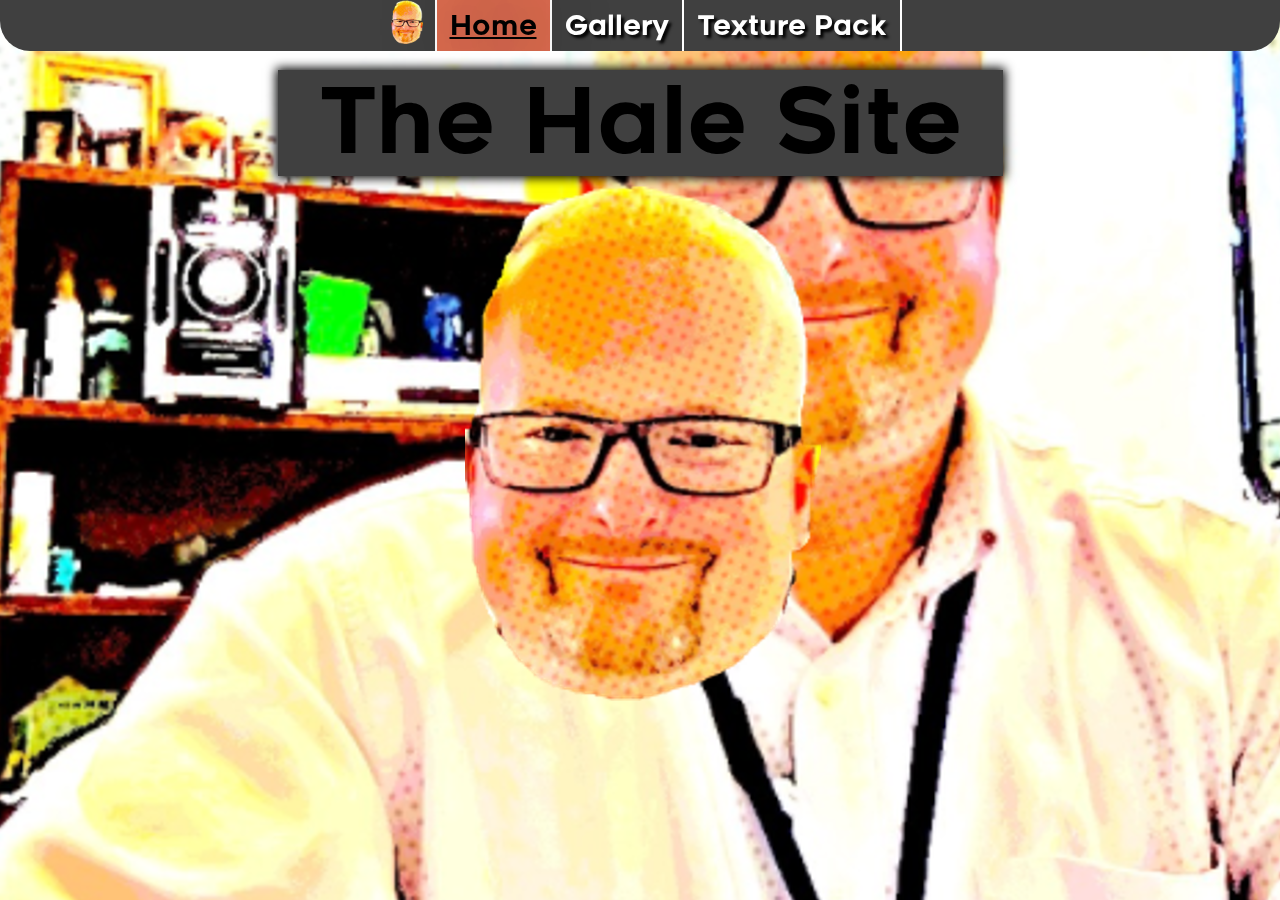
<file: index.html>
<!DOCTYPE html>
<html lang="en">
    <link rel="stylesheet" href="Style.css">
<head>  
    <meta name="viewport" content="width=device-width, initial-scale=1">
    <title> The Hale Site </title>
</head>
<body>  
   
    <!--Nav Bar-->
    <ul class = "top roundedcorner">
        
        <li class = "nav spin"><a href="Secret.html" class="nav"><img src="Halezoom.webp" height="43.5px" width="32px" alt="Hale"></a></li>
        
        <li><a href="index.html" class="active">Home</a></li>
        
        <li><a href="Gallery.html" class="normalhover">Gallery</a></li>
        
        <li><a href="Texturepack.html" class="normalhover">Texture Pack</a></li>
    
    </ul> 
   
    <div class="introtext center">The Hale Site</div>
    <p class="center subtitle-home">Hover on the Hale</p>

    <!--HaleImg-->
    <div class="center"><img class="Hale" src="Halezoom.webp" alt="Hale" height="1042"></div>
      
</body>
</html>
</file>
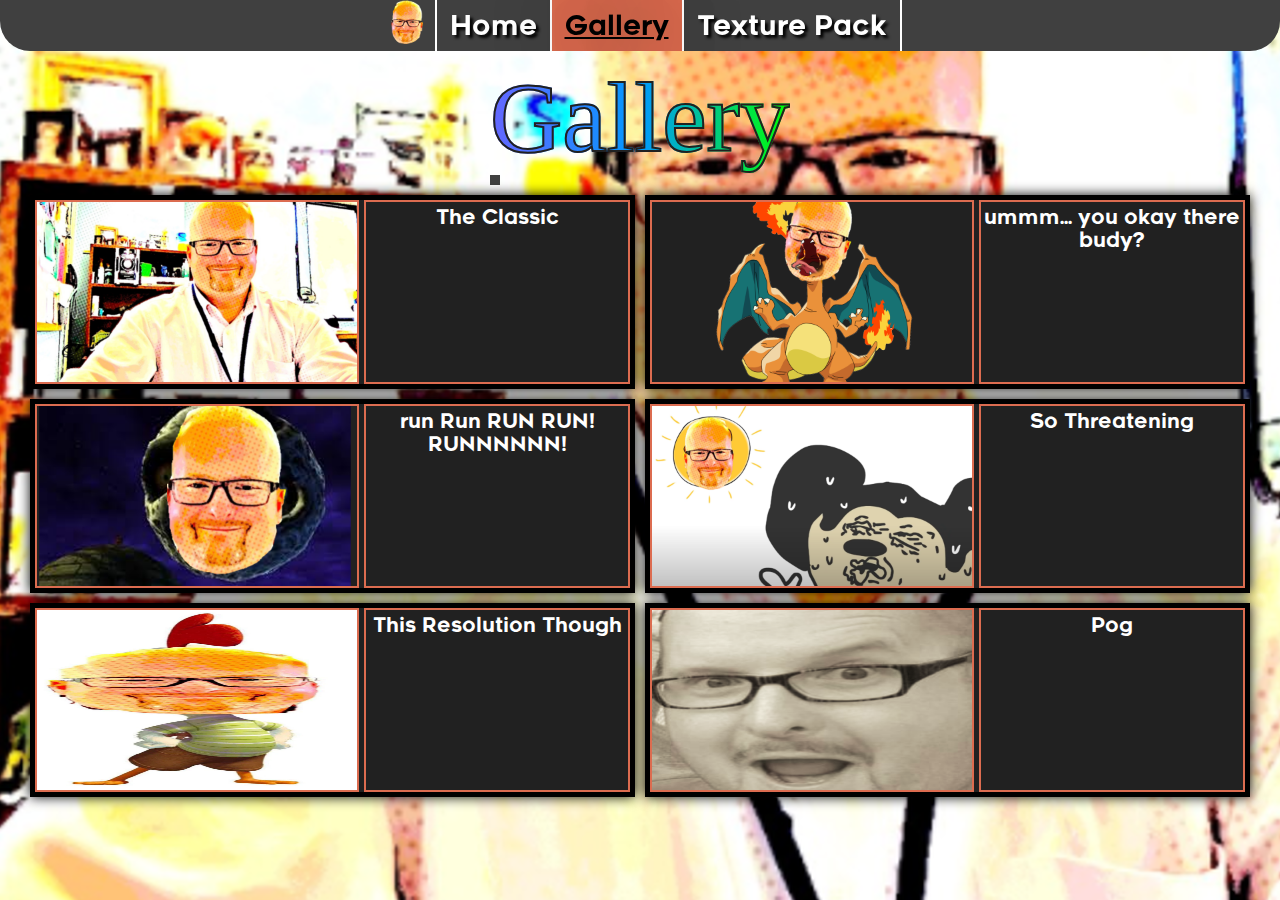
<file: Gallery.html>
<!DOCTYPE html>
<html lang="en">
    <link rel="stylesheet" href="Gallery.css">
<head>  
    <meta name="viewport" content="width=device-width, initial-scale=1">
    <title> Gallery - The Hale Site</title>
</head>
<body> 
 
 <!--Nav Bar-->
<ul class = "top roundedcorner center">
    
    <li class = "nav"><a href="Secret.html" class="nav"><img src="Halezoom.webp" height="43.5px" width="32px" alt="Hale"></a></li>
    
    <li><a href="index.html" class="normalhover">Home</a></li>
    
    <li><a href="Gallery.html" class="active">Gallery</a></li>
    
    <li><a href="Texturepack.html" class="normalhover">Texture Pack</a></li>
</ul>

<section class="head-container center">
    <div class="rainbow center"> Gallery </div>
    <div class="ani-under"></div>
</section>

<section class="whole">
    <section class="colums">
        <!--Row 1-->
        <article class="card">
            <img src ="HaleFull.webp" height="180px" width="320px" class="img" alt="Hale">
            <p class="text"> The Classic </p>
        </article>
        <article class="card">
            <img src ="Charihale.webp" height="180px" width="320px" class="img" alt="Hale">
            <p class="text"> ummm... you okay there budy? </p>
        </article>
        <article class="card">
            <img src ="Majorahale.webp" height="180p" width="320px" class="img" alt="Hale">
            <p class="text"> run Run RUN RUN! RUNNNNNN! </p>
        </article>
        <!--Row 2-->
        <article class="card">
            <img src ="Mockhale.webp" height="180px" width="320px" class="img" alt="Hale">
            <p class="text"> So Threatening </p>
        </article>
        <article class="card">
            <img src ="ChickenHale.webp" height="180px" width="320px" class="img" alt="Hale">
            <p class="text"> This Resolution Though </p>
        </article>
        <article class="card">
            <img src ="JasonPog.png" height="180px" width="320px" class="img" alt="Hale">
            <p class="text"> Pog </p>
        </article>
    </section>
</section>



</body>
</html>
</file>
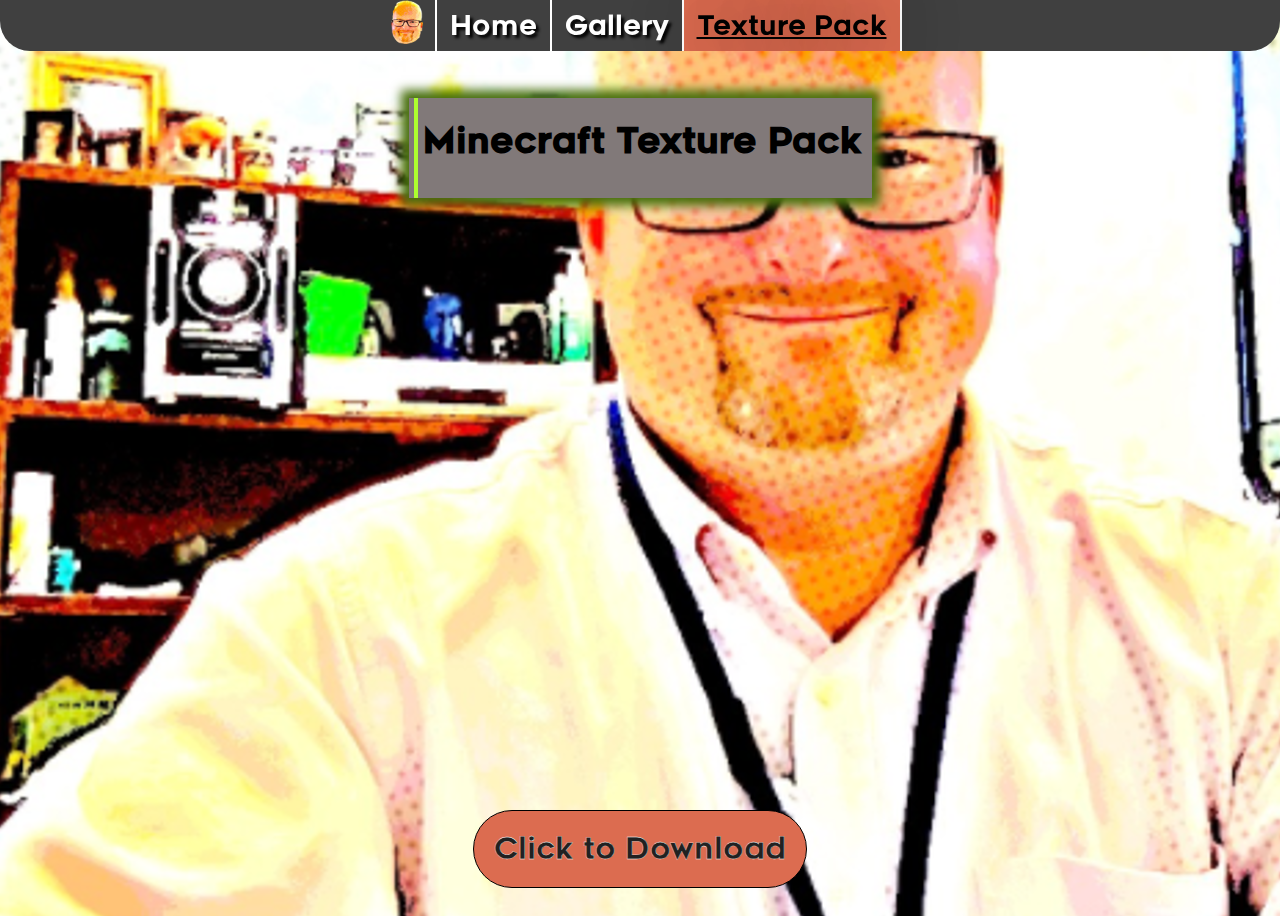
<file: Texturepack.html>
<!DOCTYPE html>
<html>
    <link rel="stylesheet" href="Texturepack.css">
<head>  
    <meta name="viewport" content="width=device-width, initial-scale=1">
    <title> Texture Pack - The Hale Site</title>
</head>
<body> 
 
  <!--Nav Bar-->
<ul class = "top roundedcorner center">
    <li class = "nav"><a href="Secret.html" class="nav"><img src="Halezoom.webp" height="43.5px" width="32px"></a></li>
    
    <li><a href="index.html" class="normalhover">Home</a></li>
    
    <li><a href="Gallery.html" class="normalhover">Gallery</a></li>
    
    <li><a href="Texturepack.html" class="active">Texture Pack</a></li>
</ul>

<!--Head-->
<div class="header-container center">
    <div class="green-line"></div>
    <h1>Minecraft Texture Pack</h1>
</div>

<p class="fade-ani"> This is a Minecraft Texture Pack <br> that makes every texture in the game HALE</p>

<!--Download Button-->
<section class="download-container center pointer">
    <a class="button-text" href="https://www.youtube.com/" target="_blank">Click to Download</a>
    <div class="box-div"></div>
</section>

</body>
</file>
<file: Style.css>
:root{
  --white: hsl(0, 0%, 100%);
  --dg: hsl(0, 0%, 13%);
  --lg: hsl(0, 0%, 25%);
  --red: hsl(12, 67%, 59%);
  --black: hsl(0, 0%, 0%);
  --salt: hsl(0, 3%, 49%);
}

@font-face {
  font-family: Renogare-Regular;
  src: url("Renogare-Regular.otf");
  font-display: swap;
}

html{
  font-size: 62.5%;
  font-family: Renogare-Regular;
}

@media only screen and (max-width: 600px){
  html{
    font-size: 40%;
  }
}

/*Background*/
body {
  background: url(HaleFull.webp) repeat-x fixed center;
}

.center {
  margin: 0 auto;
  display: flex;
}

.pointer {
  cursor: pointer;
}

/*Hello World*/
.introtext {
  color: var(--black);
  font-size: 9rem;
  padding: 0 4rem;
  text-align: center;
  background-color: var(--lg);
  width: auto;
  margin-top: 7rem;
  box-shadow: 0 0 10px 2px var(--black);
  font-family: Renogare-Regular;
}

.subtitle-home {
  box-shadow: 0 0 10px 2px var(--black);
  color: var(--white);
  background-color: var(--lg);
  max-width: max-content;
  font-size: 1.8rem;
  padding: 0 .5rem;
  margin-top: -2.3rem;
  opacity: 0;
  animation: down-ani 1.4s linear forwards;
}

@keyframes down-ani {
  0% {
  }
  35% {
    opacity: 0%;
  }
  40% {
    margin-top: -0.9rem;
  }
  100% {
    opacity: 100%;
    margin-top: 0;
  }
}

p {
  margin-top: 0;
  opacity: 100%;
}

/*Nav*/
ul {
  list-style-type: none;
  background-color: var(--lg);
  padding: 0;
  margin: 0;
  top: 0;
  left: 0;
  width: 100%;
  background-color: var(--lg);
  position: fixed;
  overflow: hidden;
  display: flex;
  border-radius: 0 0 3rem 3rem;
  justify-content: center;
}

ul > *{
  cursor: pointer;
}

li{
  display: inline-block;
  justify-content: center;
}

@media only screen and (max-width: 700px){
  li:not(.nav){
    flex-grow: 1;
  }
}

li:nth-child(2){
  border-left: .2rem solid var(--white) ;
}

li a:not(.nav) {
  display: block;
  color: var(--white);
  text-align: center;
  padding: .95rem 1.3rem;
  text-decoration: none;
  text-shadow: .3rem .3rem .3rem var(--black);
  font-size: 2.7rem;
  border-right: .2rem solid var(--white);
}

@media only screen and (max-width: 600px){
  .nav{
    zoom: .8;
  }
}

/*Color*/
li a.normalhover {
  transition: background-color ease-in-out 1s;
}

li a.normalhover:hover {
  background-color: var(--dg);
}
/*Active*/
li a.active {
  text-decoration-color: var(--black);
  background-color: var(--red);
  text-decoration-line: underline;
  color: var(--black);
  transition: text-shadow linear .8s;
  text-shadow: var(--black) .3rem .2rem 8rem;
}

li a.active:hover {
  text-shadow: var(--white) .3rem .2rem 4rem;
}

/*Hale Part*/
li a.nav {
  margin: .3rem 1.2rem;
}

.nav:hover {
  animation: HaleRotate 2s linear infinite both;
}

@keyframes HaleRotate {
  100%{
    transform: rotate(360deg);
  }
}
/* Nav */

div {
  text-align: center;
  max-width: max-content;
}

.Hale {
  zoom: 0.5;
  margin-top: 1rem;
  width: max-content;
  transition: transform 100s ease-in, filter 100s ease-in-out;
}

.Hale:hover{ 
  transform: scale(100);
  filter: saturate(6900%);
}
</file>
<file: Gallery.css>
:root{
  --white: hsl(0, 0%, 100%);
  --dg: hsl(0, 0%, 13%);
  --lg: hsl(0, 0%, 25%);
  --red: hsl(12, 67%, 59%);
  --black: hsl(0, 0%, 0%);
  --salt: hsl(0, 3%, 49%);
}

html{
  font-size: 62.5%;
  font-family: Renogare-Regular;
}

@media only screen and (max-width: 600px){
  html{
    font-size: 40%;
  }
}

@font-face {
  font-family: Renogare-Regular;
  src: url("Renogare-Regular.otf");
}

/*Background*/
body {
  background: url(HaleFull.webp) repeat-x fixed center;
  margin: 0;
  font-family: Renogare-Regular;
}

.center {
  margin: 0 auto;
}

.pointer {
  cursor: pointer;
}

.head-container{
  width: max-content;
  overflow: hidden;
}

.rainbow{
  font-size: 100px;
  text-align: center;
  margin-top: 6rem;
  font-family: fantasy;
  color: transparent;
  background: linear-gradient(to right, #6666ff, #0099ff, #00ff00, #ff3355, #6666ff);
  background-size: 600px ;
  -webkit-background-clip: text;
  background-clip: text;
  -webkit-text-stroke: 2px var(--dg);
  animation: rainbowtext 4s linear infinite;
}

@keyframes rainbowtext{
  0%{
  }
  100%{
    background-position: 600px 0;
  }
}

.ani-under{
  background-color: var(--lg);
  width: 10px;
  height: 10px;
  margin-top: 0rem;
  animation: underline-ani 1.8s linear infinite;
}

@keyframes underline-ani{
  0%{}
  10%{width: 5%; margin-left: 12.5%;}
  20%{width: 15%; margin-left: 25%;}
  30%{width: 30%; margin-left: 37.5%;}
  40%{width: 40%; margin-left: 50%;}
  50%{width: 30%; margin-left: 62.5%;}
  60%{width: 20%; margin-left: 75%;}
  70%{width: 15%; margin-left: 82.5%;}
  80%{width: 5%; margin-left: 95%;}
  90%{width: 0%; margin-left: 100%;}
  99%{width: 0; margin-left: 0;}
  100%{width: 1%;}
}

/*GALLERY*/
.whole{
  margin: 1em 3em;
}

.colums{
  display: grid;
  grid-template-columns: repeat(3, 1fr);
  gap: 1.6em;
  align-items: center;
}

@media only screen and (min-width: 1700px){
  .colums{
    grid-template-columns: repeat(3, 1fr);
    gap: 1.6em;
  }
}

@media only screen and (max-width: 1700px){
  .colums{
    grid-template-columns: repeat(2, 1fr);
    gap: 1em;
  }
}

@media only screen and (max-width: 1100px){
  .colums{
    grid-template-columns: repeat(1, 1fr);
    gap: 1em;
  }
}

.card{
  background-color: var(--dg);
  border: 5px solid var(--black);
  box-shadow: 0 0 12px .1px var(--black);
  overflow: hidden;
  padding: 0;
  display: flex;
  gap: .5em;
}

.text{
  font-family: Renogare-Regular;
  color: var(--white);
  margin: 0;
  float: right;
  font-size: 2em;
  padding: .2em 0;
  border: 2px solid var(--red);
  text-align: center;
  flex-grow: 1;
}

.img{
  float: left;
  border: 2px solid var(--red);
}

/*Nav*/
ul {
  list-style-type: none;
  background-color: var(--lg);
  padding: 0;
  margin: 0;
  top: 0;
  left: 0;
  width: 100%;
  background-color: var(--lg);
  position: fixed;
  overflow: hidden;
  display: flex;
  border-radius: 0 0 3rem 3rem;
  justify-content: center;
}

ul > *{
  cursor: pointer;
}

li{
  display: inline-block;
  justify-content: center;
}

@media only screen and (max-width: 700px){
  li:not(.nav){
    flex-grow: 1;
  }
}

li:nth-child(2){
  border-left: .2rem solid var(--white) ;
}

li a:not(.nav) {
  display: block;
  color: var(--white);
  text-align: center;
  padding: .95rem 1.3rem;
  text-decoration: none;
  text-shadow: .3rem .3rem .3rem var(--black);
  font-size: 2.7rem;
  border-right: .2rem solid var(--white);
}

@media only screen and (max-width: 600px){
  .nav{
    zoom: .8;
  }
}

/*Color*/
li a.normalhover {
  transition: background-color ease-in-out 1s;
}

li a.normalhover:hover {
  background-color: var(--dg);
}
/*Active*/
li a.active {
  text-decoration-color: var(--black);
  background-color: var(--red);
  text-decoration-line: underline;
  color: var(--black);
  transition: text-shadow linear .8s;
  text-shadow: var(--black) .3rem .2rem 8rem;
}

li a.active:hover {
  text-shadow: var(--white) .3rem .2rem 4rem;
}

/*Hale Part*/
li a.nav {
  margin: .3rem 1.2rem;
}

.nav:hover {
  animation: HaleRotate 2s linear infinite both;
}

@keyframes HaleRotate {
  100%{
    transform: rotate(360deg);
  }
}
/* Nav */
</file>
<file: Texturepack.css>
:root{
  --white: hsl(0, 0%, 100%);
  --dg: hsl(0, 0%, 13%);
  --lg: hsl(0, 0%, 25%);
  --red: hsl(12, 67%, 59%);
  --black: hsl(0, 0%, 0%);
  --salt: hsl(0, 3%, 49%);
}

html{
  font-size: 62.5%;
  font-family: Renogare-Regular;
}

@media only screen and (max-width: 600px){
  html{
    font-size: 40%;
  }
}

@font-face {
  font-family: Renogare-Regular;
  src: url("Renogare-Regular.otf");
}

/*Background*/
body {
  background: url(HaleFull.webp) repeat-x fixed center;
  min-height: 100vh;
  display: flex;
  flex-direction: column;
}

.center {
  margin: 0 auto;
}

.pointer {
  cursor: pointer;
}

.header-container{
  display: flex;
  margin-top: 9rem !important;
  background-color: var(--salt);
  box-shadow: 0 0 10px 8px hsl(84, 76%, 25%);
  text-align: center;
  width: max-content;
  overflow: hidden;
  justify-content: start;
  height: 10rem;
}

h1{
  color: var(--black);
  font-size: 3.5rem;
  padding: 0 1rem;
  margin-left: -0.5rem;
}

.green-line{
  animation: green-line-ani 1s ease-out forwards normal;
  background-color: greenyellow;
  width: 4px;
  margin-left: 0.5rem;
}

@keyframes green-line-ani{
  0%{
    height: 1px;
  }
  100%{
    height: 80%;
  }
}

p{
  text-align: center;
  margin: auto;
  margin-top: 2rem;
  background-color: var(--salt);
  font-size: 2rem;
  opacity: 0;
  width: max-content;
  box-shadow: 0 0 10px 3px hsl(84, 76%, 25%);
  padding: 2rem 4rem;
}

.fade-ani{
  animation: fade-ani 1s ease forwards normal;
}

@keyframes fade-ani{
  0%{}
  75%{opacity: 100%;}
  100%{
    opacity: 100%;
    transform: translateY(-1rem);
  }
}

.download-container{
  display: grid;
  margin-top: auto;
  width: max-content;
  margin-bottom: 2rem;
  overflow: hidden;
  border: .02rem solid var(--black);
  border-radius: 10rem;
  background-color: var(--red);
  transition: filter 1s ease-in-out, box-shadow .75s ease-in-out, transform 1s ease-in-out, background-color 1s ease-in-out;
}

.download-container:hover{
  filter: brightness(115%);
  box-shadow: 0 0 2px 2px var(--black);
  transform: translateY(-.5rem);
  background-color: hsl(12, 71%, 59%);
}

.box-div{
  background-color: var(--black);
  opacity: 0;
  margin-top: -2rem;
  background-size: .2rem .2rem;
  height: 2px;
  width: 0px;
  transition: width 1s cubic-bezier(0.25, 0.46, 0.45, 0.94), opacity .5s cubic-bezier(1,-0.01, 0.58, 1);
  text-align: center;
}

.download-container:hover .box-div{
  width: 100%;
  opacity: 100%;
}

.button-text{
  font-size: 3rem;
  color: var(--dg);
  padding: 2rem 2rem;
  -webkit-text-stroke: .03rem var(--white);
  transition: color 1s ease-in-out;
  text-decoration: none;
}

.download-container:hover .button-text{
  color: var(--black);
}

/*Nav*/
ul {
  list-style-type: none;
  background-color: var(--lg);
  padding: 0;
  margin: 0;
  top: 0;
  left: 0;
  width: 100%;
  background-color: var(--lg);
  position: fixed;
  overflow: hidden;
  display: flex;
  border-radius: 0 0 3rem 3rem;
  justify-content: center;
}

ul > *{
  cursor: pointer;
}

li{
  display: inline-block;
  justify-content: center;
}

@media only screen and (max-width: 700px){
  li:not(.nav){
    flex-grow: 1;
  }
}

li:nth-child(2){
  border-left: .2rem solid var(--white) ;
}

li a:not(.nav) {
  display: block;
  color: var(--white);
  text-align: center;
  padding: .95rem 1.3rem;
  text-decoration: none;
  text-shadow: .3rem .3rem .3rem var(--black);
  font-size: 2.7rem;
  border-right: .2rem solid var(--white);
}

@media only screen and (max-width: 600px){
  .nav{
    zoom: .8;
  }
}

/*Color*/
li a.normalhover {
  transition: background-color ease-in-out 1s;
}

li a.normalhover:hover {
  background-color: var(--dg);
}
/*Active*/
li a.active {
  text-decoration-color: var(--black);
  background-color: var(--red);
  text-decoration-line: underline;
  color: var(--black);
  transition: text-shadow linear .8s;
  text-shadow: var(--black) .3rem .2rem 8rem;
}

li a.active:hover {
  text-shadow: var(--white) .3rem .2rem 4rem;
}

/*Hale Part*/
li a.nav {
  margin: .3rem 1.2rem;
}

.nav:hover {
  animation: HaleRotate 2s linear infinite both;
}

@keyframes HaleRotate {
  100%{
    transform: rotate(360deg);
  }
}
/* Nav */
</file>
